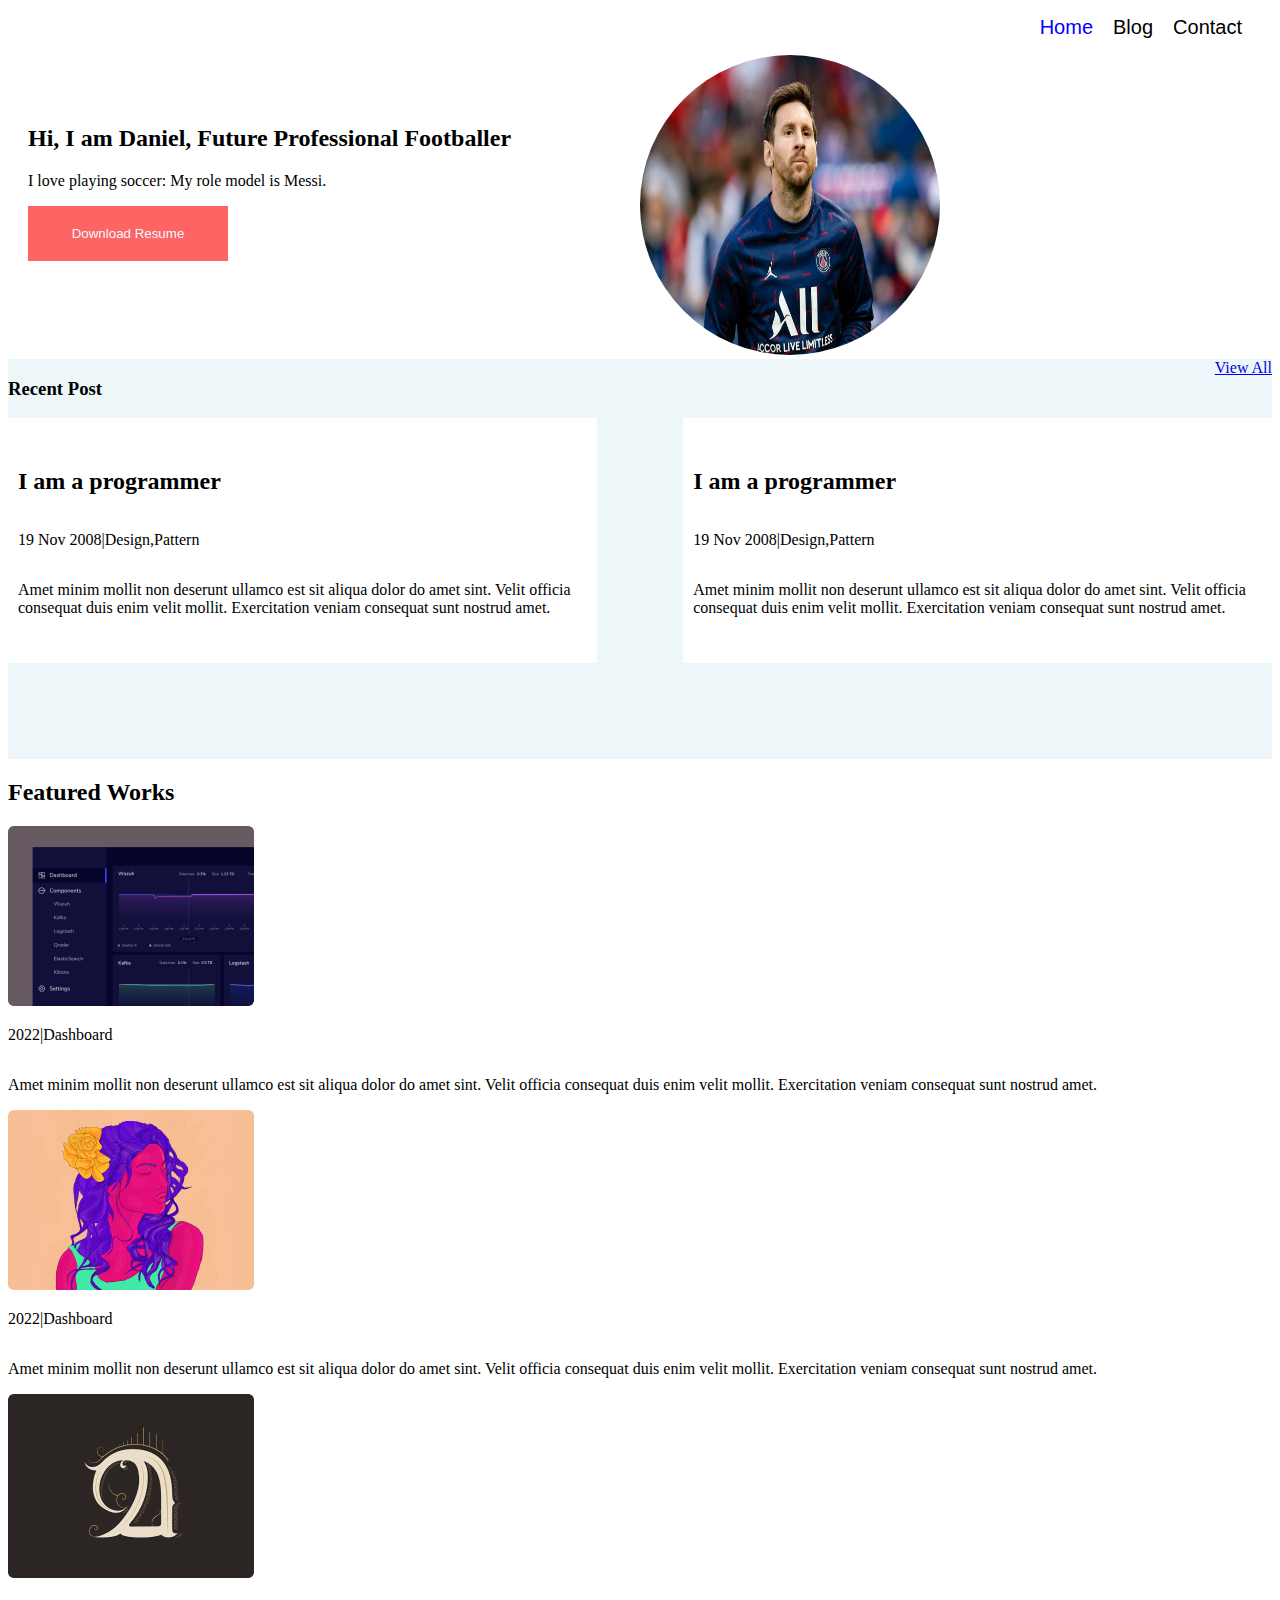
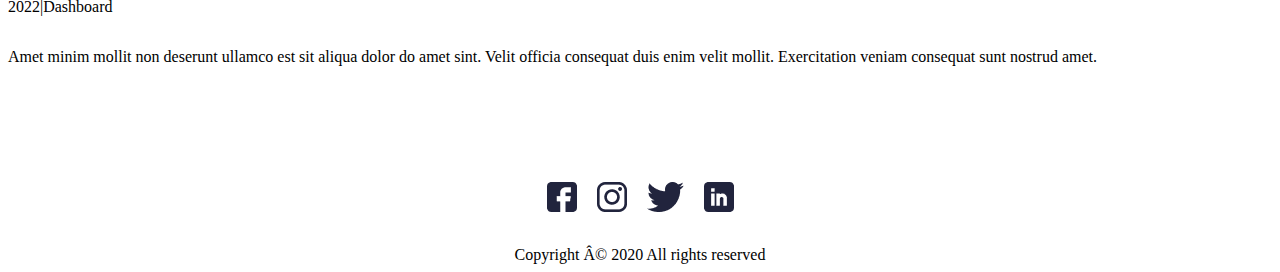
<file: index.html>
<!DOCTYPE html>
<html>

<head>
    <meta charset="utf 8">
    <link href="kenenna.css" rel="stylesheet" type="text/css">
    <link rel="preconnect" href="https://fonts.googleapis.com">
    <link rel="preconnect" href="https://fonts.gstatic.com" crossorigin>
</head>

<body>
    <header>
        <nav>
            <ul class="home-ul">
                <li class="home-li"><a class="home-a active" href=""> Home</a></li>
                <li class="home-li"><a class="home-a" href=""> Blog</a></li>
                <li class="home-li"><a class="home-a" href=""> Contact</a></li>
            </ul>
        </nav>
    </header>
    <section class="sect-one">
        <div id="leftSection">
            <h2>Hi, I am Daniel, Future Professional Footballer</h2>
            <p>I love playing soccer: My role model is Messi.</p>
            <button>Download Resume</button>
        </div>
        <div id="rightSection">
            <img src="./messi.jpg" alt="messi" />
        </div>
    </section>

    <section class="sect-two">
        <div id="header">
            <h3>Recent Post</h3>
            <a href="#" id="d">View All</a>
        </div>
        <div class="sectTwoSecondChild">
            <div id="left">
                <h2>I am a programmer</h2>
                <div class="man">
                    <p>19 Nov 2008</p>
                    <p>|</p>
                    <p>Design,Pattern</p>
                </div>
                <p>Amet minim mollit non deserunt ullamco est sit aliqua dolor do amet sint. Velit officia consequat duis enim velit mollit. Exercitation veniam consequat sunt nostrud amet.</p>
            </div>
        
            <div id="right">
                <h2>I am a programmer</h2>
                <div class="man">
                    <p>19 Nov 2008</p>
                    <p>|</p>
                    <p>Design,Pattern</p>
                </div>
                <p>Amet minim mollit non deserunt ullamco est sit aliqua dolor do amet sint. Velit officia consequat duis enim velit mollit. Exercitation veniam consequat sunt nostrud amet.</p>
            </div>
        </div>
    </section>

    <section>
        <h2>Featured Works</h2>
        <div>
            <img id="neymar" src="./one.png" alt="elon">
        </div>
        <div id="proof-2">
            <p id="bat">2022</p>
            <p>|</p>
            <p id="bat-2">Dashboard</p>
        </div>
        <div>
            <p>Amet minim mollit non deserunt ullamco est sit aliqua dolor do amet sint. Velit officia consequat duis enim
                velit mollit. Exercitation veniam consequat sunt nostrud amet.</p>
            <img id="neymar" src="./two.png" alt="elon">
        </div>
        <div id="proof-2">
            <p id="bat">2022</p>
            <p>|</p>
            <p id="bat-2">Dashboard</p>
        </div>
        <div>
            <p>Amet minim mollit non deserunt ullamco est sit aliqua dolor do amet sint. Velit officia consequat duis enim
                velit mollit. Exercitation veniam consequat sunt nostrud amet.</p>
            
            <img id="neymar" src="./three.png" alt="elon">
        </div>
        <div id="proof-2">
            <p id="bat">2022</p>
            <p>|</p>
            <p id="bat-2">Dashboard</p>
        </div>
        <p>Amet minim mollit non deserunt ullamco est sit aliqua dolor do amet sint. Velit officia consequat duis enim velit
            mollit. Exercitation veniam consequat sunt nostrud amet.</p>
        <!-- </div> -->
    </section>
    
    <footer class="footerParent">
        <a class="footerChild" href="https://www.facebook.com"><img src="./facebook.png" alt="facebook"></a>
        <a class="footerChild" href="https://www.instagram.com"><img src="./insta.png" alt="instagram"></a>
        <a class="footerChild" href="https://www.facebook.com"><img src="./twitter.png" alt="twitter"></a>
        <a class="footerChild" href="https://www.Linkedin.com"><img src="./Linkedin.png" alt="Linkedin"></a>
    </footer>

    <div class="lens">
    Copyright © 2020 All rights reserved
    </div>

</body>

</html>
</file>
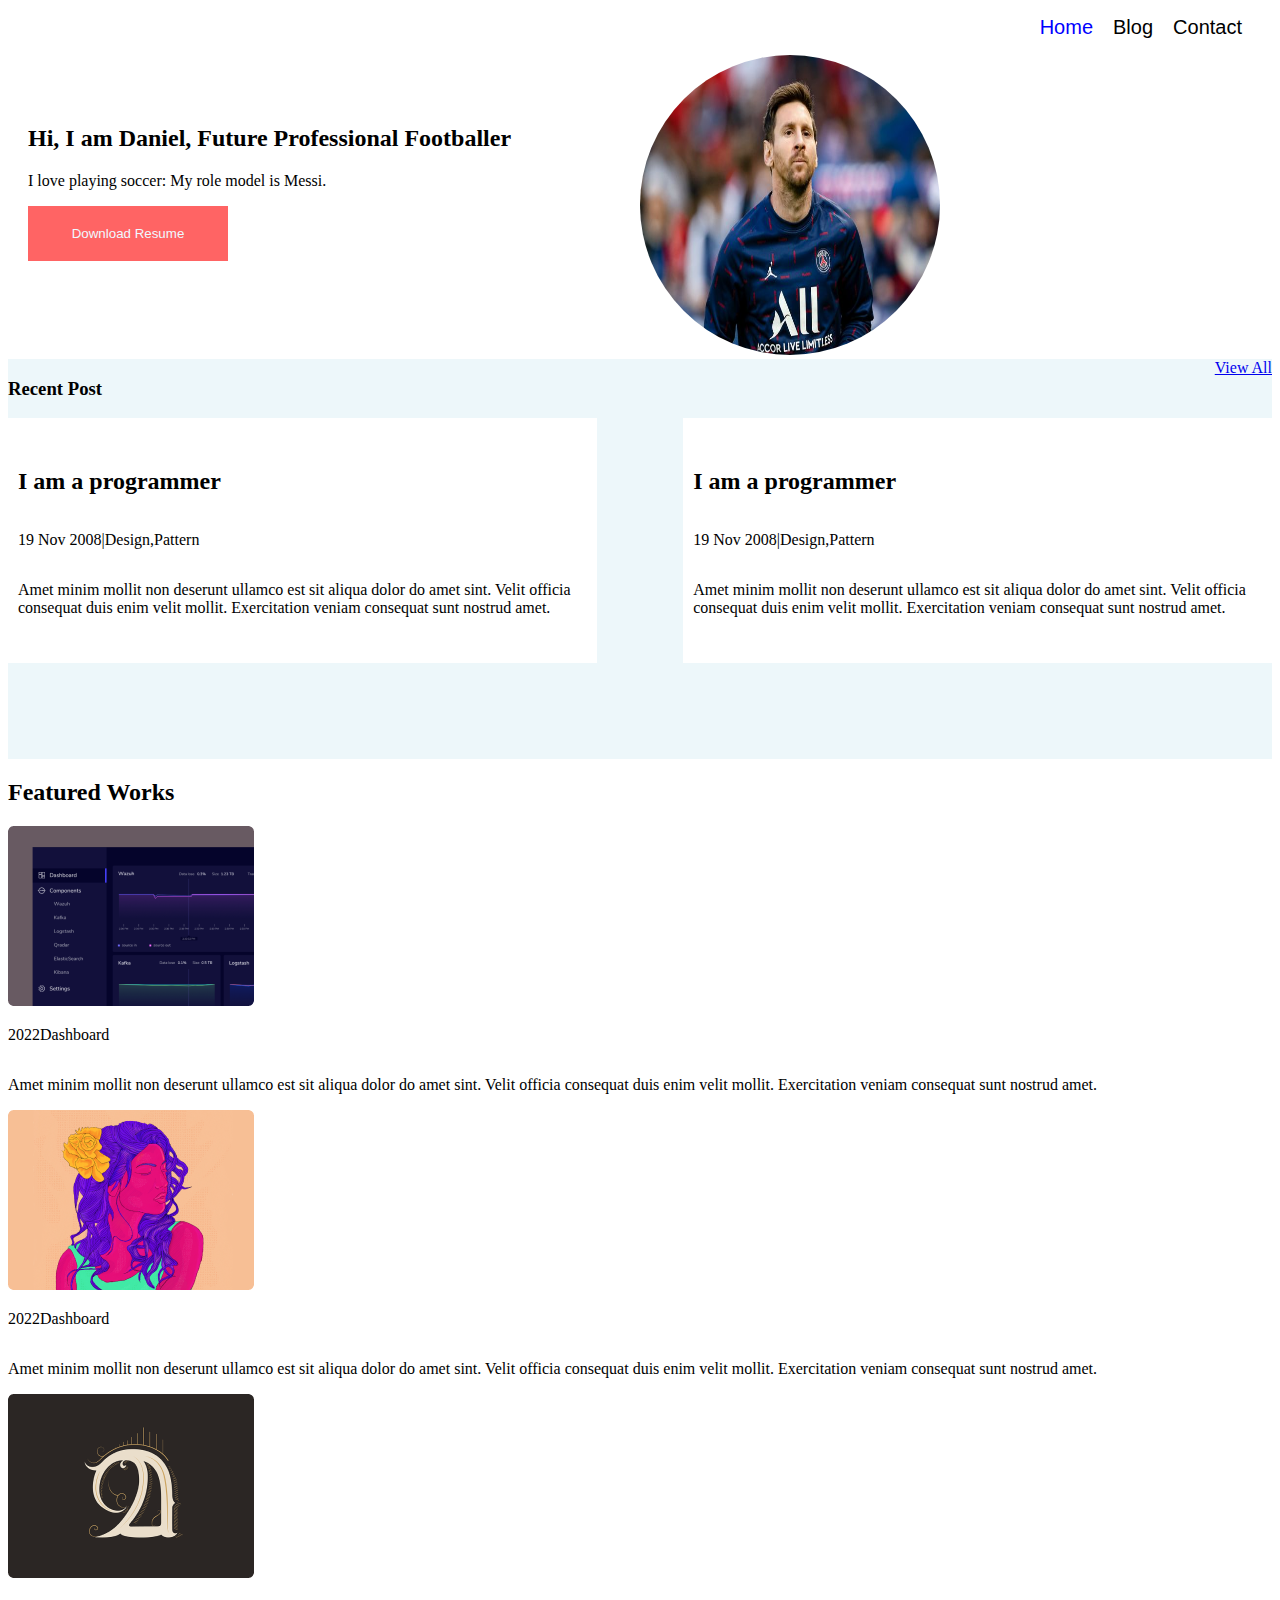
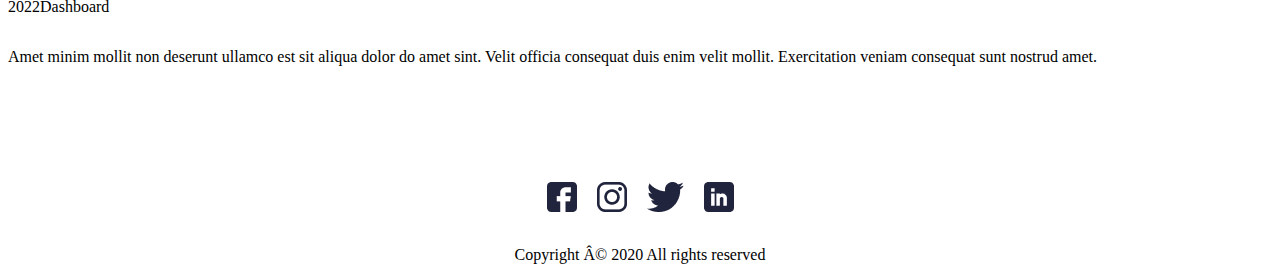
<file: daniel.html>
<!DOCTYPE html>
<html>

<head>
    <meta charset="utf 8">
    <link href="kenenna.css" rel="stylesheet" type="text/css">
    <link rel="preconnect" href="https://fonts.googleapis.com">
    <link rel="preconnect" href="https://fonts.gstatic.com" crossorigin>
</head>

<body>
    <header>
        <nav>
            <ul class="home-ul">
                <li class="home-li"><a class="home-a active" href=""> Home</a></li>
                <li class="home-li"><a class="home-a" href=""> Blog</a></li>
                <li class="home-li"><a class="home-a" href=""> Contact</a></li>
            </ul>
        </nav>
    </header>
    <section class="sect-one">
        <div id="leftSection">
            <h2>Hi, I am Daniel, Future Professional Footballer</h2>
            <p>I love playing soccer: My role model is Messi.</p>
            <button>Download Resume</button>
        </div>
        <div id="rightSection">
            <img src="./messi.jpg" alt="messi" />
        </div>
    </section>

    <section class="sect-two">
        <div id="header">
            <h3>Recent Post</h3>
            <a href="#" id="d">View All</a>
        </div>
        <div class="sectTwoSecondChild">
            <div id="left">
                <h2>I am a programmer</h2>
                <div class="man">
                    <p>19 Nov 2008</p>
                    <p>|</p>
                    <p>Design,Pattern</p>
                </div>
                <p>Amet minim mollit non deserunt ullamco est sit aliqua dolor do amet sint. Velit officia consequat duis enim velit mollit. Exercitation veniam consequat sunt nostrud amet.</p>
            </div>
        
            <div id="right">
                <h2>I am a programmer</h2>
                <div class="man">
                    <p>19 Nov 2008</p>
                    <p>|</p>
                    <p>Design,Pattern</p>
                </div>
                <p>Amet minim mollit non deserunt ullamco est sit aliqua dolor do amet sint. Velit officia consequat duis enim velit mollit. Exercitation veniam consequat sunt nostrud amet.</p>
            </div>
        </div>
    </section>

    <section>
        <h2>Featured Works</h2>
        <div>
            <img id="neymar" src="./one.png" alt="elon">
        </div>
        <div id="proof-2">
            <p id="bat">2022</p>
            <p id="bat-2">Dashboard</p>
        </div>
        <div>
            <p>Amet minim mollit non deserunt ullamco est sit aliqua dolor do amet sint. Velit officia consequat duis enim
                velit mollit. Exercitation veniam consequat sunt nostrud amet.</p>
            <img id="neymar" src="./two.png" alt="elon">
        </div>
        <div id="proof-2">
            <p id="bat">2022</p>
            <p id="bat-2">Dashboard</p>
        </div>
        <div>
            <p>Amet minim mollit non deserunt ullamco est sit aliqua dolor do amet sint. Velit officia consequat duis enim
                velit mollit. Exercitation veniam consequat sunt nostrud amet.</p>
            
            <img id="neymar" src="./three.png" alt="elon">
        </div>
        <div id="proof-2">
            <p id="bat">2022</p>
            <p id="bat-2">Dashboard</p>
        </div>
        <p>Amet minim mollit non deserunt ullamco est sit aliqua dolor do amet sint. Velit officia consequat duis enim velit
            mollit. Exercitation veniam consequat sunt nostrud amet.</p>
        <!-- </div> -->
    </section>
    
    <footer class="footerParent">
        <a class="footerChild" href="https://www.facebook.com"><img src="./facebook.png" alt="facebook"></a>
        <a class="footerChild" href="https://www.instagram.com"><img src="./insta.png" alt="instagram"></a>
        <a class="footerChild" href="https://www.facebook.com"><img src="./twitter.png" alt="twitter"></a>
        <a class="footerChild" href="https://www.Linkedin.com"><img src="./Linkedin.png" alt="Linkedin"></a>
    </footer>

    <div class="lens">
    Copyright © 2020 All rights reserved
    </div>

</body>

</html>
</file>
<file: kenenna.css>
.home-ul{
    text-decoration: none;
    list-style: none;
    display: flex;
    flex-direction: end;
    justify-content: flex-end;
    padding: 0 20px;
}
.home-a{
    color: black;
    font-size: 20px;
    font-weight: 500;
    font-family: 'Heebo', sans-serif;
    padding: 0 10px;
    list-style: none;
    text-decoration:none;
}
.active{
    color: blue;
}

#leftSection{
    padding: 50px 0;
    width: 50%;    
}

.sect-one{
    padding:0 20px;
    display: flex;
}
button{
    background-color: #ff6464;
    color: aliceblue;
    padding: 20px;
    width: 200px;
    border-style:none
}

#rightSection img{
    width: 300px;
    height: 300px;
    border-radius: 70%;
}

button:hover{
background-color: blue;
}

#header{
   display: flex;
   justify-content: space-between;
   align-content:center;
}

.sect-two {
    background-color: rgb(237, 247, 250);
    height: 400px;
    /* padding: 300px 0; */
}

#left{
    padding: 30px 10px;
    width: 45%;
    /* align-content: center; */
    background-color: #fff;
}
#right{    
    padding: 30px 10px;
    width: 45%;
    /* align-content: center; */
    background-color: #fff;
}

.sectTwoSecondChild{
    display: flex;
    justify-content: space-between;
    /* background-color: blue; */
}
.man{
    display: flex;
}

.footerParent {
    display: flex;
    justify-content: center;
    padding: 100px 0 30px 0;
}
.footerChild {
    margin: 0 10px;
}

#proof-2{
   display: flex; 
}

.lens{
    display: flex;
    justify-content: center;
}
</file>
